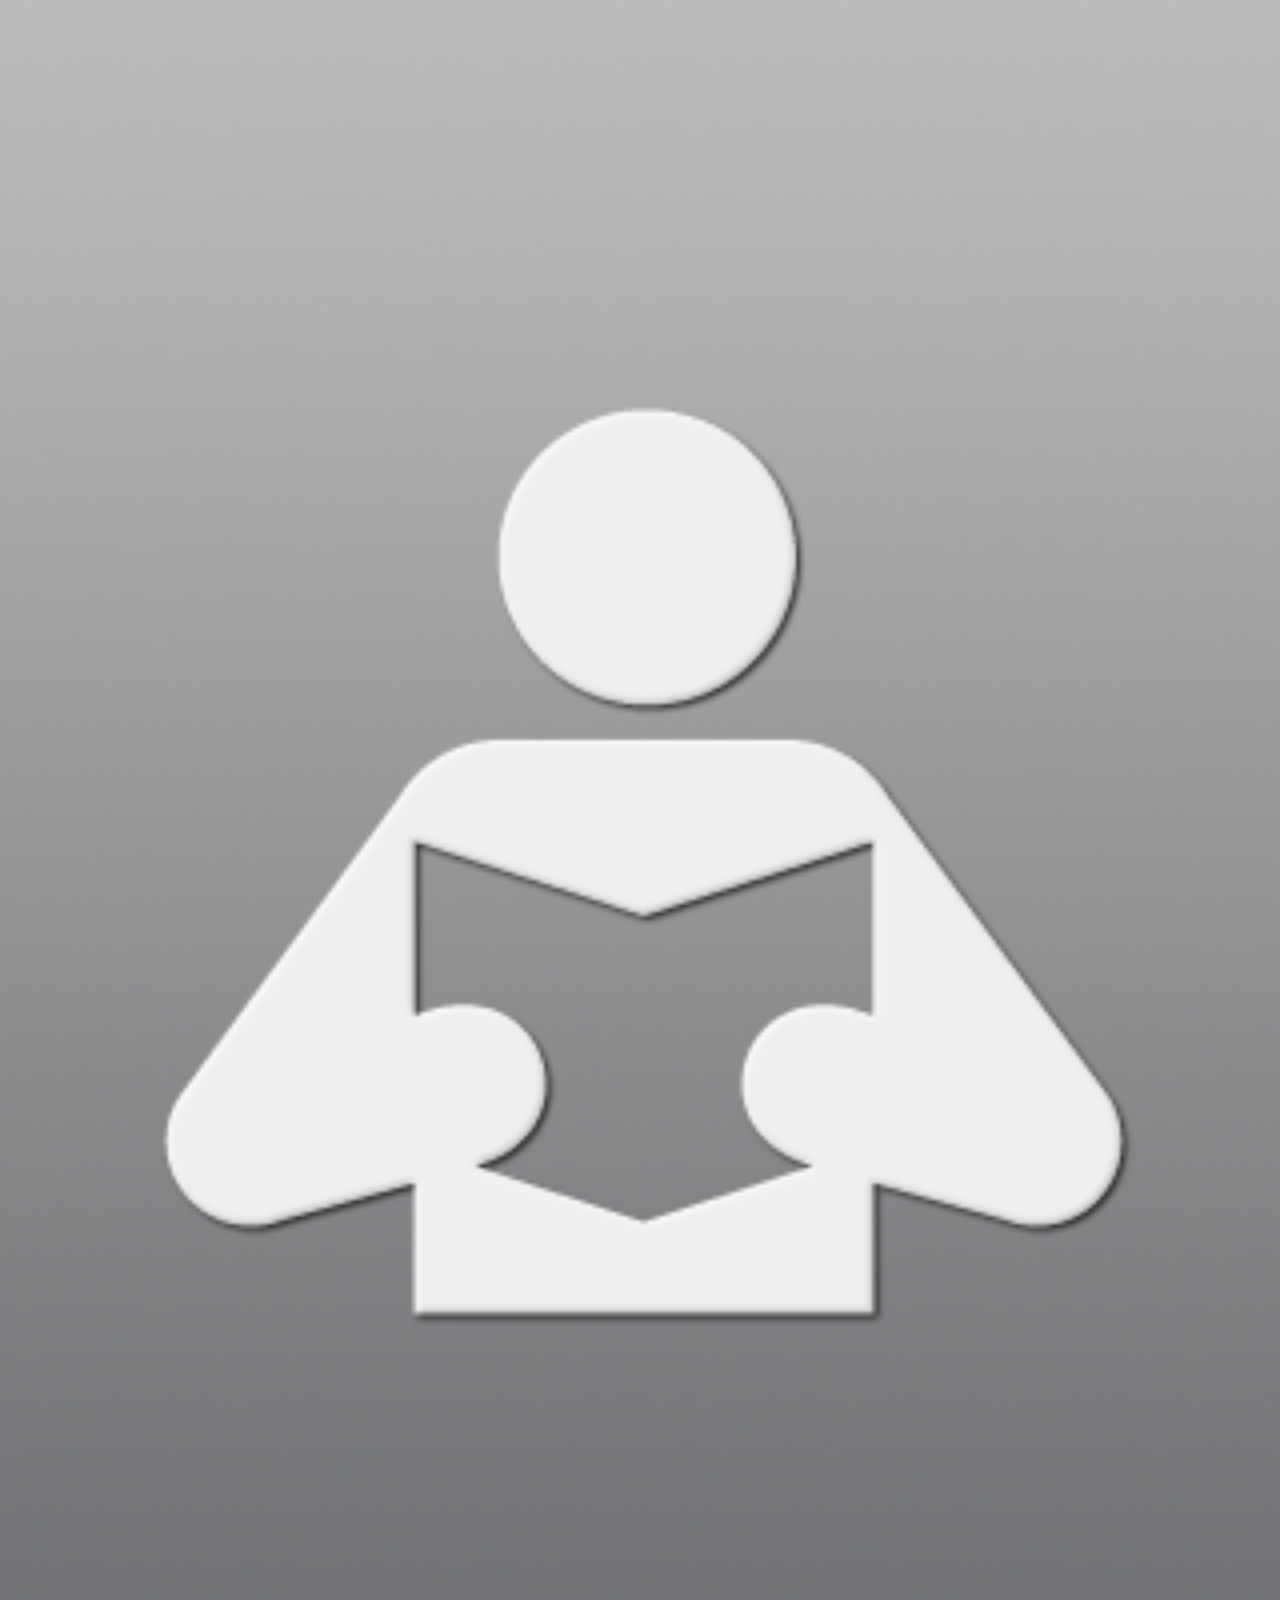
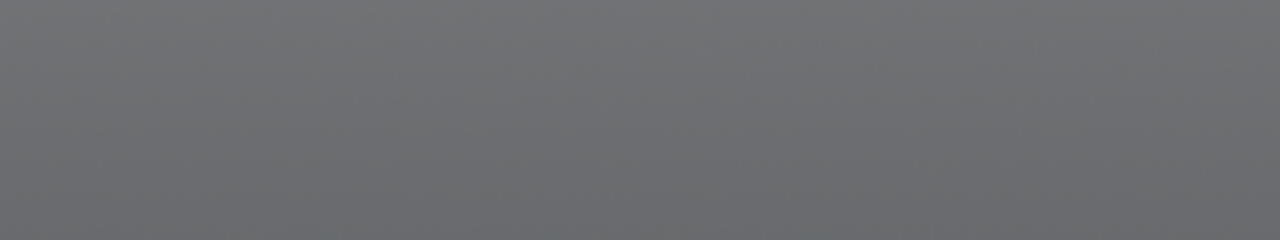
<file: index.html>
<?xml version="1.0" encoding="UTF-8"?>
<html>
<head>
	<title>Hyper Books</title>
    <meta http-equiv="Content-Type" content="text/html; charset=utf-8" />

	<meta name="apple-mobile-web-app-capable" content="yes">
	<meta name="apple-mobile-web-app-status-bar-style" content="black" />
	
	<meta name="viewport" content="initial-scale=1.0">
	<meta name="viewport" content="maximum-scale=1.0">
	<meta name="viewport" content="user-scalable=no">
	<meta name="viewport" content="width=device-width">


	<link rel="apple-touch-icon" href="images/icon.png">
	<link rel="apple-touch-startup-image" href="images/startup.png">	
	<link rel="stylesheet" href="style/book.css" type="text/css" media="screen" title="no title" charset="utf-8">
		
	<script>
		if(window.location.href.indexOf('debug')>-1)
		{
			
			alert('sreen-width/height='+window.innerWidth+"/"+window.innerHeight);	
			alert('sreen-width/height='+screen.width+"/"+screen.height);	
			alert('client-width/height='+document.documentElement.clientWidth+"/"+document.documentElement.clientHeight);						
		}

		if(navigator.userAgent.toLowerCase().indexOf("android")>-1)
		{
			//a single css with media queries did not work to sep out iphone / android displays
			document.write('<link rel="stylesheet" href="style/android.css" type="text/css" media="screen" title="no title" charset="utf-8">');
		}

		
	</script>
	
	
	<script src="js/config.js" type="text/javascript" charset="utf-8"></script>
	<script src="js/jquery.js" type="text/javascript" charset="utf-8"></script>
	<script src="js/book_storage.js?a" type="text/javascript" charset="utf-8"></script>	
	<script src="js/book_processing.js" type="text/javascript" charset="utf-8"></script>	
	<script src="js/book.js" type="text/javascript" charset="utf-8"></script>

	<script src="http://assets.percentmobile.com/percent_mobile_hash.js" type="text/javascript" charset="utf-8"></script>
	<script>
		var percent_mobile_track_id='78423005067833937195653852051598771668';
	</script>
	
</head>
<body class="width">
	<div id='bar' class="width">
		<div class='top'>
		<div id='home' class='button'>My &nbsp;Books </div>
		<div id='hide_bar' class='button'>Hide Menu</div>		
		<div style='clear:both'></div>
	
		<div  class='title'>Book Title</div>		
		<div  class='authors'>Book Title</div>				
	</div>		
		<div class="menu"><div class="menu_buttons"><div class='menu_button selected' target='locations'>Chapters</div><div class='menu_button selected' target='more_options'>Options</div></div>
			<div class="menu_panels width">
				<ul id='locations' class='menu_panel width' ></ul>
				<ul id='more_options' class='menu_panel width' ></ul>
			</div>
		</div>
		<br/>
	</div>
	<div id='line' ></div>
	<div id='splash' class="panel">
		<img src="images/startup.png" >		
	</div>	
	<div id='rotate'  >
		<canvas width="355" height="181"></canvas>
	</div>
	<div id='loading' class="panel">
		<div style="padding-top:20px">
		<div class='cover'>
			<h1 class="title"></h1>
			by
			<h3 class="authors"></h3>
			<br/>
		</div>
</div>
			<div id="cover_message" class="width"></div>		
	</div>	
	
	<div id='deck' class="panel"></div>		
	
	<div id='all_books' class="panel width">		
		<div class="menu" >
			<div class="menu_buttons" >
				<canvas width="100" height="100" id='logo'></canvas><div class='menu_button selected' target='my_books'>My Books</div><div class='menu_button' target='available_for_download'>Download Books</div><div style="clear:both"></div>
			</div>
			<div class="menu_panels width">
				<ul  id='my_books' class='menu_panel width' style='left:0px;z-index:100;'></ul>
				<ul  id='available_for_download' class='menu_panel width' >
					<div class="menu">
						<div class="menu_buttons">
							<div class='menu_button' target='available_for_download_en'>English</div><div class='menu_button' target='available_for_download_de'>Deutsch</div>
						</div>
						<div class="menu_panels width">
							<ul  id='available_for_download_en' class='menu_panel width' ></ul>
							<ul  id='available_for_download_de' class='menu_panel width' ></ul>		
				</ul>		

			</div>
		</div>
	</div>

	
	<script>
		setTimeout(function(){window.scroll(0,1)},10);
	</script>	
</body>
</html>
</file>
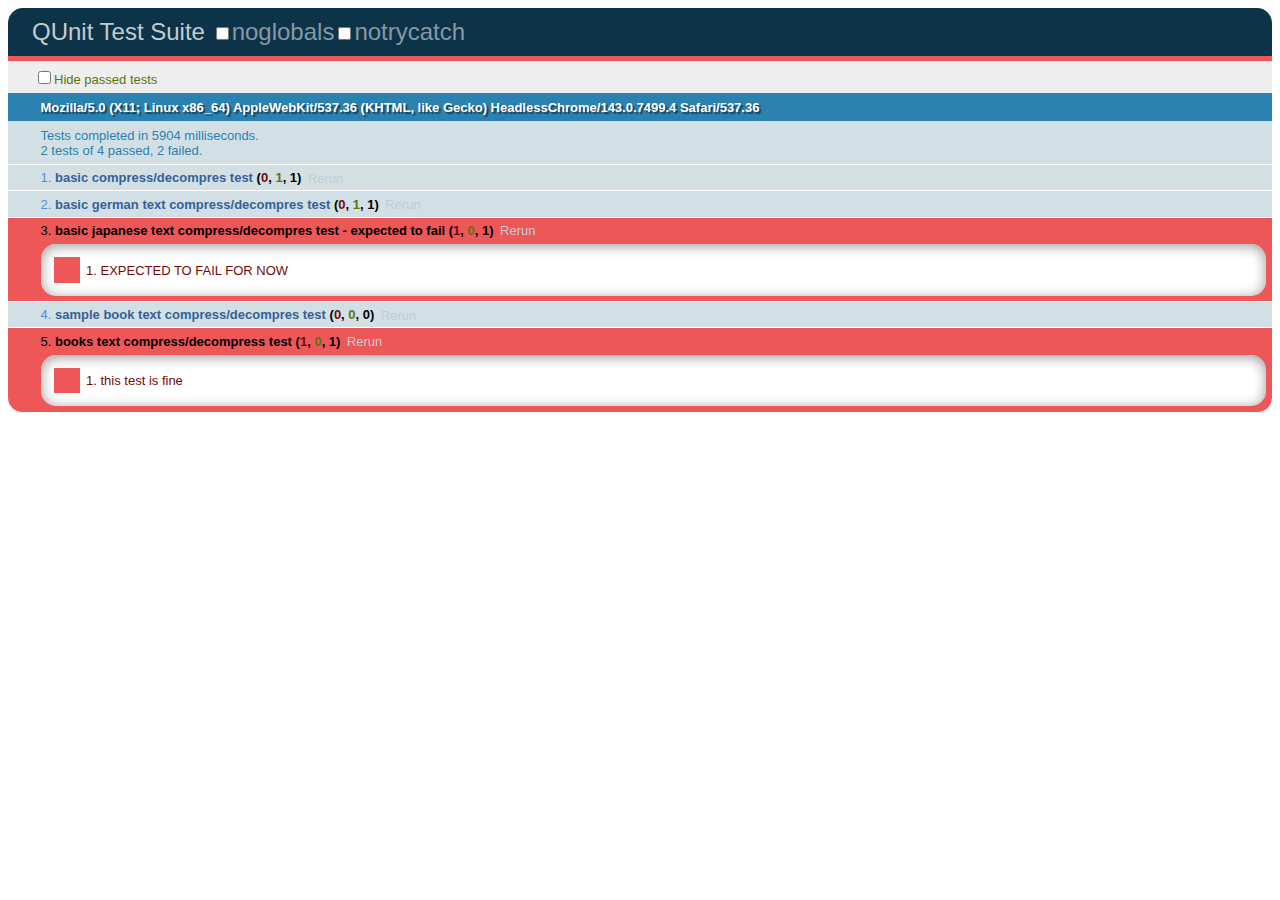
<file: tests/index.html>
<!DOCTYPE html>
<html>
<head>
	<title>QUnit Test Suite</title>
	<link rel="stylesheet" href="qunit/qunit.css" type="text/css" media="screen">
	<script type="text/javascript" src="qunit/qunit.js"></script>	
	<script src="../js/book_storage.js" type="text/javascript" charset="utf-8"></script>
	<script src="../js/jquery.js" type="text/javascript" charset="utf-8"></script>		
	<script type="text/javascript" src="book_storage_test.js"></script>
</head>
<body>
	<h1 id="qunit-header">QUnit Test Suite</h1>
	<h2 id="qunit-banner"></h2>
	<div id="qunit-testrunner-toolbar"></div>
	<h2 id="qunit-userAgent"></h2>
	<ol id="qunit-tests"></ol>
	<div id="qunit-fixture">test markup</div>
</body>
</html>
</file>
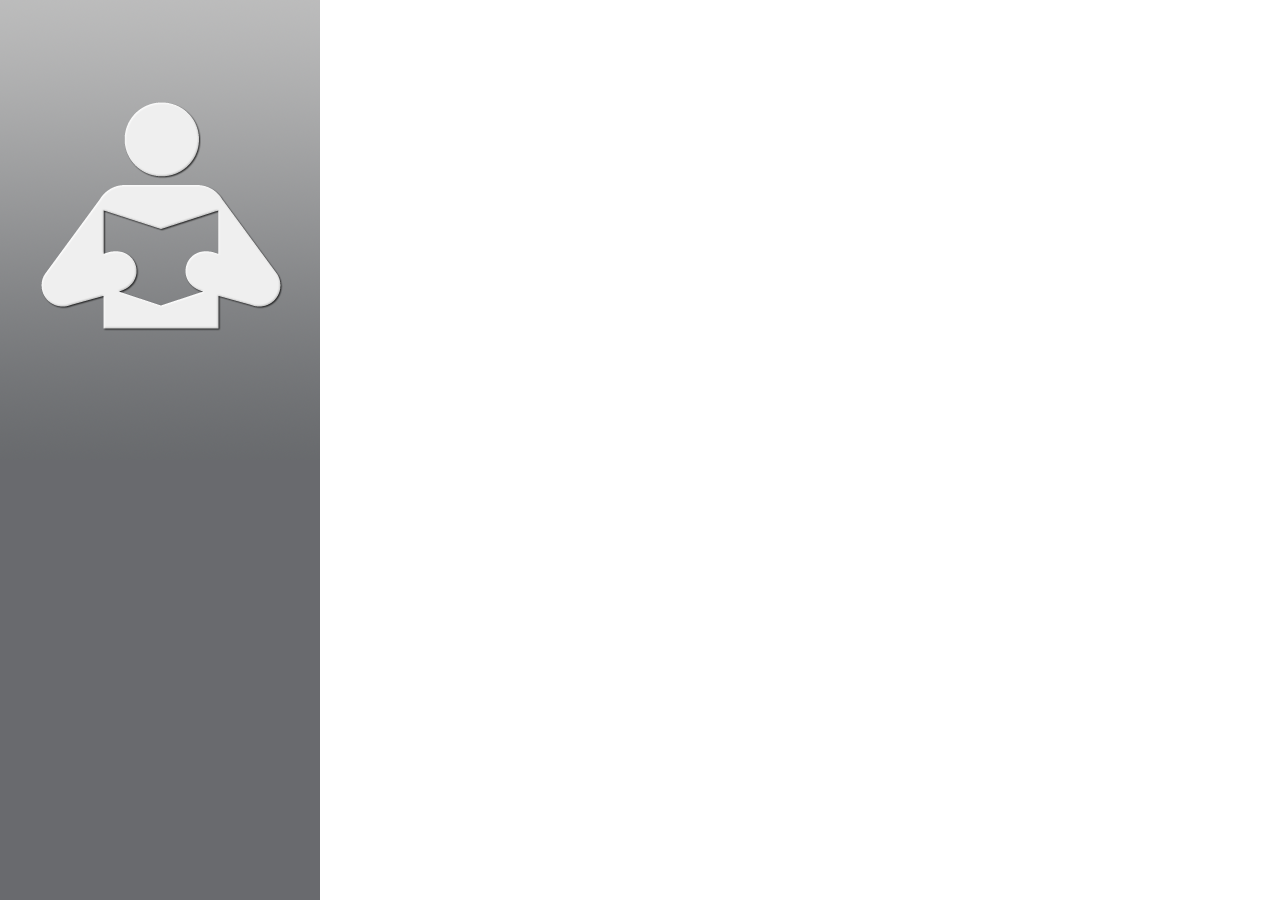
<file: dev.html>
<?xml version="1.0" encoding="UTF-8"?>
<html>
<head>
	<title>Hyper Books</title>
    <meta http-equiv="Content-Type" content="text/html; charset=utf-8" />

	<meta name="apple-mobile-web-app-capable" content="yes">
	<meta name="apple-mobile-web-app-status-bar-style" content="black" />
	
	<meta name="viewport" content="initial-scale=1.0">
	<meta name="viewport" content="maximum-scale=1.0">
	<meta name="viewport" content="user-scalable=no">
	<meta name="viewport" content="width=device-width">


	<link rel="apple-touch-icon-precomposed" href="images/touch-icon-precomposed.png" />
	<link rel="apple-touch-icon-precomposed" sizes="72x72" href="images/touch-icon-72-precomposed.png" />
	<link rel="apple-touch-icon-precomposed" sizes="114x114" href="images/touch-icon-114-precomposed.png" />
	<link rel="apple-touch-icon" href="images/touch-icon-precomposed.png">


	<link rel="apple-touch-startup-image" href="images/startup.png">	
	<link rel="apple-touch-startup-image" sizes="640x960" href="img/splash-screen-640x960.png" />	
	
	<link rel="stylesheet" href="style/book.css" type="text/css" media="screen" title="no title" charset="utf-8">
	
	<!-- Hardcoded with for development -->
	<style>
		.width{width:320px !important;}
	</style>	
	
	<script src="js/jquery.js" type="text/javascript" charset="utf-8"></script>
	<script src="js/book_storage.js" type="text/javascript" charset="utf-8"></script>
	<script src="js/book_processing.js" type="text/javascript" charset="utf-8"></script>
	<script src="js/config.js" type="text/javascript" charset="utf-8"></script>

</head>
<body class="width">
	<div id='bar' class="width">
		<div class='top'>
		<div id='home' class='button'>My &nbsp;Books </div>
		<div id='hide_bar' class='button'>Hide Menu</div>		
		<div style='clear:both'></div>
	
		<div  class='title'>Book Title</div>		
		<div  class='authors'>Book Title</div>				
	</div>		
		<div class="menu"><div class="menu_buttons"><div class='menu_button selected' target='locations'>Chapters</div><div class='menu_button selected' target='more_options'>Options</div></div>
			<div class="menu_panels width">
				<ul id='locations' class='menu_panel width' ></ul>
				<ul id='more_options' class='menu_panel width' ></ul>
			</div>
		</div>
		<br/>
	</div>
	<div id='line' ></div>
	<div id='splash' class="panel">
		<img src="images/startup.png" >		
	</div>	
	<div id='rotate'  >
		<canvas width="355" height="181"></canvas>
	</div>
	<div id='loading' class="panel">
		<div style="padding-top:20px">
		<div class='cover'>
			<h1 class="title"></h1>
			by
			<h3 class="authors"></h3>
			<br/>
			
		</div>
</div>
			<div id="cover_message" class="width"></div>		
<div id="help" class="width">Touch to flip through the book. <br/>Touch + Hold for menu.</div>			
	</div>	
	
	<div id='deck' class="panel"></div>		
	
	<div id='all_books' class="panel width">		
		<div class="menu" >
			<div class="menu_buttons" >
				<canvas width="100" height="100" id='logo'></canvas><div class='menu_button selected' target='my_books'>My Books</div><div class='menu_button' target='available_for_download'>Download Books</div><div style="clear:both"></div>
			</div>
			<div class="menu_panels width">
				<ul  id='my_books' class='menu_panel width' style='left:0px;z-index:100;'></ul>
				<ul  id='available_for_download' class='menu_panel width' >
					<div class="menu">
						<div class="menu_buttons">
							<div class='menu_button' target='available_for_download_en'>English</div><div class='menu_button' target='available_for_download_de'>Deutsch</div>
						</div>
						<div class="menu_panels width">
							<ul  id='available_for_download_en' class='menu_panel width' ></ul>
							<ul  id='available_for_download_de' class='menu_panel width' ></ul>		
				</ul>		

			</div>
		</div>
	</div>

	<script src="js/book.js" type="text/javascript" charset="utf-8"></script>
	
	<script>
		setTimeout(function(){window.scroll(0,1)},10);
	</script>	
</body>
</html>
</file>
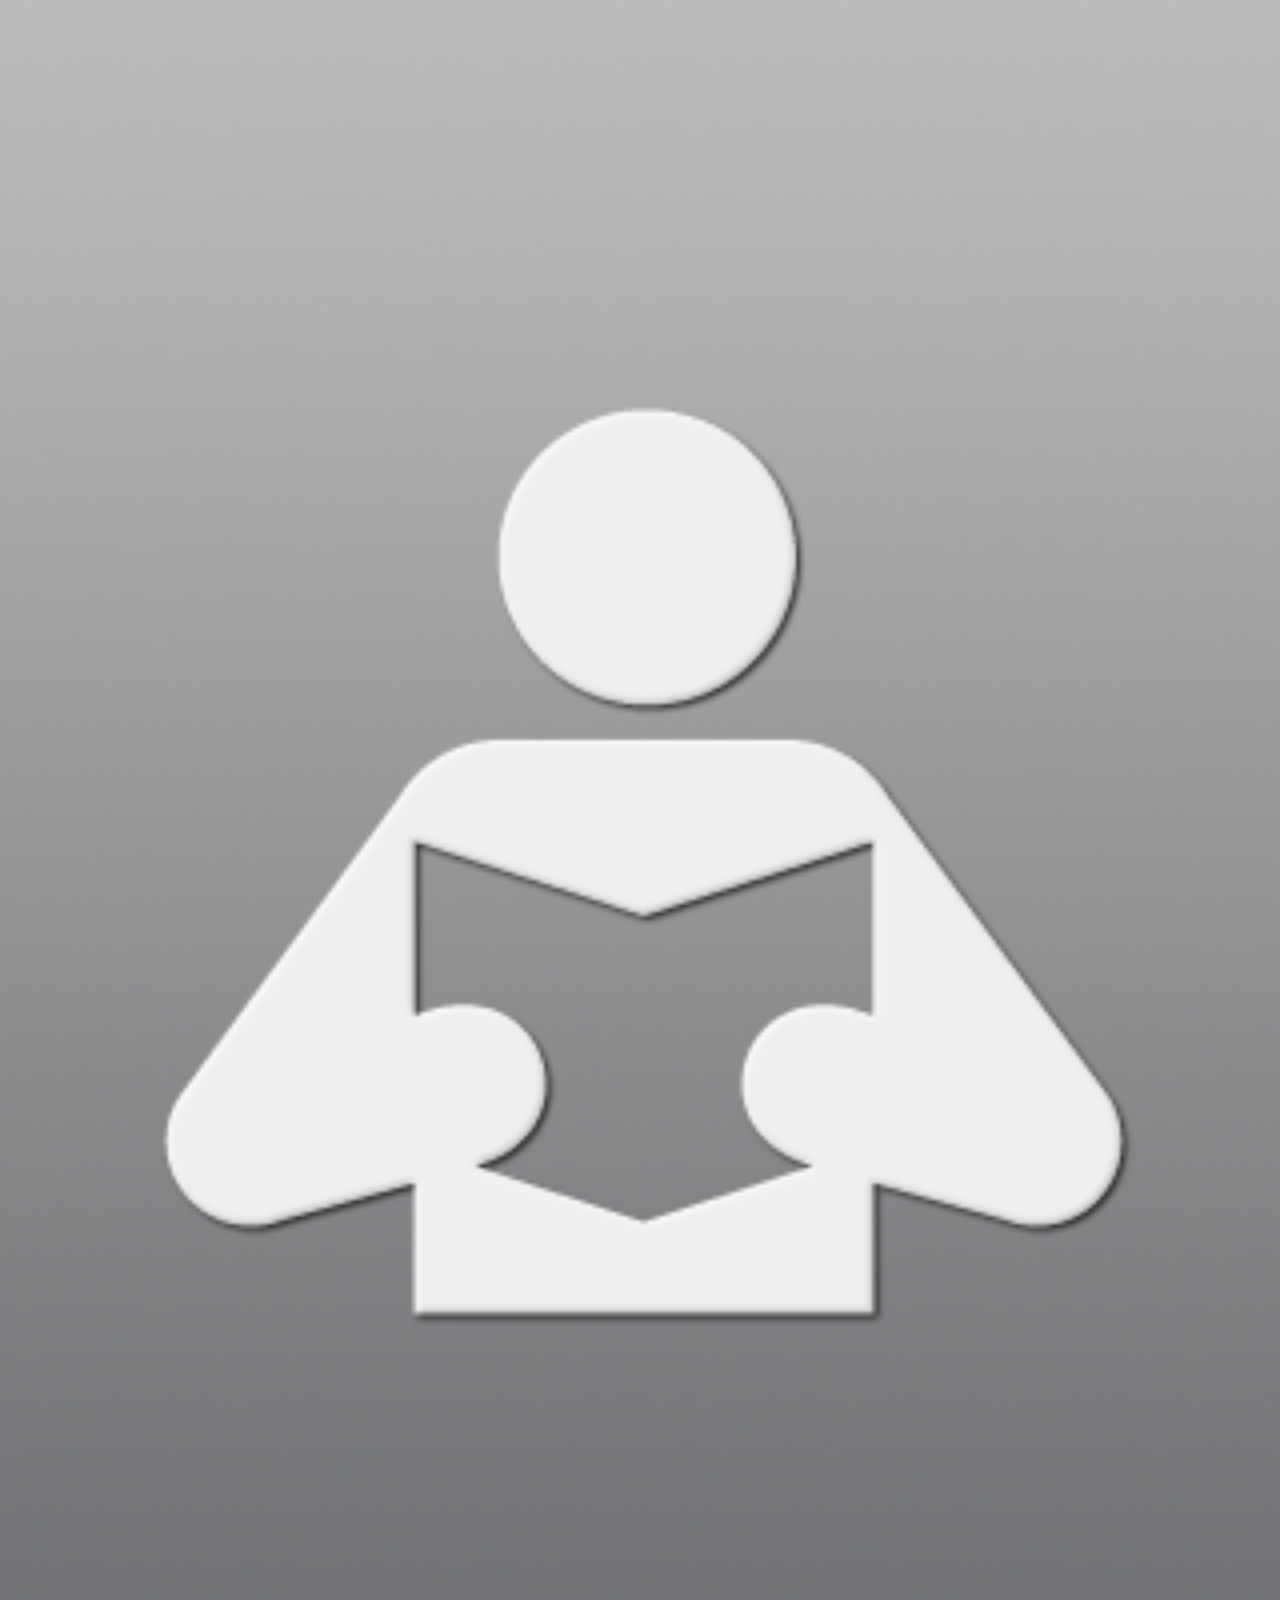
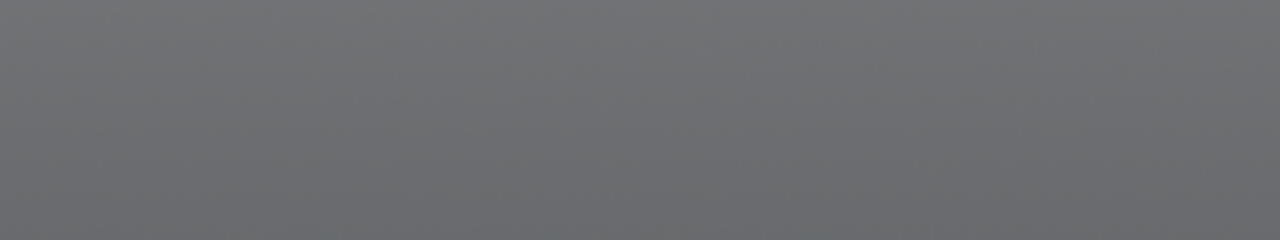
<file: load_all.html>
<?xml version="1.0" encoding="UTF-8"?>
<html>
<head>
	<title>Hyper Books</title>
    <meta http-equiv="Content-Type" content="text/html; charset=utf-8" />

	<meta name="apple-mobile-web-app-capable" content="yes">
	<meta name="apple-mobile-web-app-status-bar-style" content="black" />
	
	<meta name="viewport" content="initial-scale=1.0">
	<meta name="viewport" content="maximum-scale=1.0">
	<meta name="viewport" content="user-scalable=no">
	<meta name="viewport" content="width=device-width">


	<link rel="apple-touch-icon-precomposed" href="images/touch-icon-precomposed.png" />
	<link rel="apple-touch-icon-precomposed" sizes="72x72" href="images/touch-icon-72-precomposed.png" />
	<link rel="apple-touch-icon-precomposed" sizes="114x114" href="images/touch-icon-114-precomposed.png" />
	<link rel="apple-touch-icon" href="images/touch-icon-precomposed.png">


	<link rel="apple-touch-startup-image" href="images/startup.png">	
	<link rel="apple-touch-startup-image" sizes="640x960" href="img/startup-640x960.png" />	
	
	<link rel="stylesheet" href="style/book.css" type="text/css" media="screen" title="no title" charset="utf-8">
	
	<!-- Hardcoded with for development -->

	
	<script src="js/jquery.js" type="text/javascript" charset="utf-8"></script>
	<script src="js/book_storage.js" type="text/javascript" charset="utf-8"></script>
	<script src="js/book_processing.js" type="text/javascript" charset="utf-8"></script>
	<script src="js/config.js" type="text/javascript" charset="utf-8"></script>


</head>
<body class="width">
	<div id='bar' class="width">
		<div class='top'>
		<div id='home' class='button'>My &nbsp;Books </div>
		<div id='hide_bar' class='button'>Hide Menu</div>		
		<div style='clear:both'></div>
	
		<div  class='title'>Book Title</div>		
		<div  class='authors'>Book Title</div>				
	</div>		
		<div class="menu"><div class="menu_buttons"><div class='menu_button selected' target='locations'>Chapters</div><div class='menu_button selected' target='more_options'>Options</div></div>
			<div class="menu_panels width">
				<ul id='locations' class='menu_panel width' ></ul>
				<ul id='more_options' class='menu_panel width' ></ul>
			</div>
		</div>
		<br/>
	</div>
	<div id='line' ></div>
	<div id='splash' class="panel">
		<img src="images/startup.png" >		
	</div>	
	<div id='rotate'  >
		<canvas width="355" height="181"></canvas>
	</div>
	<div id='loading' class="panel">
		<div style="padding-top:20px">
		<div class='cover'>
			<h1 class="title"></h1>
			by
			<h3 class="authors"></h3>
			<br/>
			
		</div>
</div>
			<div id="cover_message" class="width"></div>		
<div id="help" class="width">Touch to flip through the book. <br/>Touch + Hold for menu.</div>			
	</div>	
	
	<div id='deck' class="panel"></div>		
	
	<div id='all_books' class="panel width">		
		<div class="menu" >
			<div class="menu_buttons" >
				<canvas width="100" height="100" id='logo'></canvas><div class='menu_button selected' target='my_books'>My Books</div><div class='menu_button' target='available_for_download'>Download Books</div><div style="clear:both"></div>
			</div>
			<div class="menu_panels width">
				<ul  id='my_books' class='menu_panel width' style='left:0px;z-index:100;'></ul>
				<ul  id='available_for_download' class='menu_panel width' >
					<div class="menu">
						<div class="menu_buttons">
							<div class='menu_button' target='available_for_download_en'>English</div><div class='menu_button' target='available_for_download_de'>Deutsch</div>
						</div>
						<div class="menu_panels width">
							<ul  id='available_for_download_en' class='menu_panel width' ></ul>
							<ul  id='available_for_download_de' class='menu_panel width' ></ul>		
				</ul>		

			</div>
		</div>
	</div>
<script>
var load_all=true;
conf.storage.sqlite= sqlite_storage({
					short_name:'_library_test' ,
					display_name : 'books' ,
					version : '1.0' ,					
					max_size : 5*1024*1024
		});
</script>

	<script src="js/book.js" type="text/javascript" charset="utf-8"></script>
	
	<script>
		setTimeout(function(){window.scroll(0,1)},10);
	</script>	
</body>
</html>
</file>
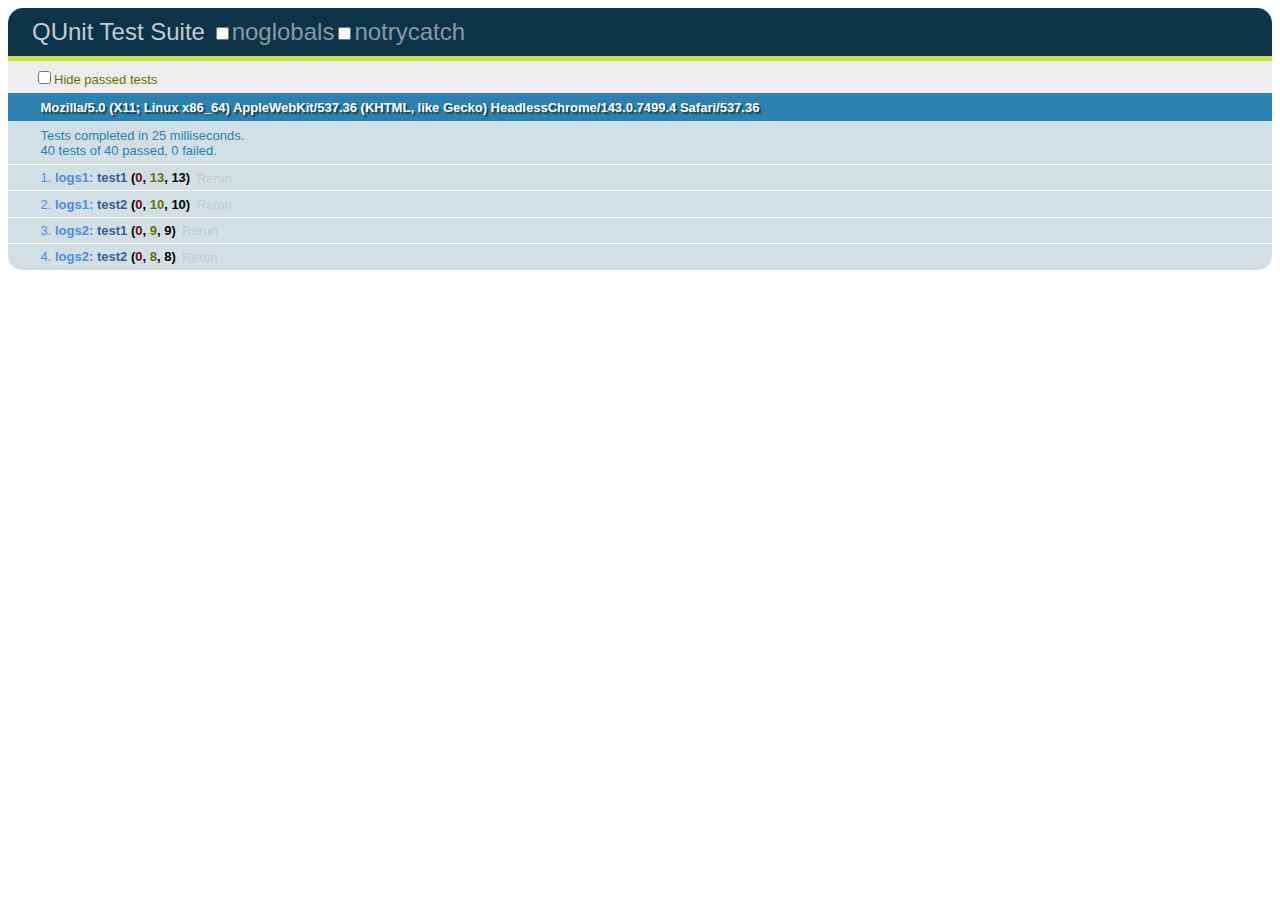
<file: tests/logs.html>
<!DOCTYPE html>
<html>
<head>
	<title>QUnit Test Suite</title>
	<link rel="stylesheet" href="../qunit/qunit.css" type="text/css" media="screen">
	<script type="text/javascript" src="../qunit/qunit.js"></script>
	<script type="text/javascript" src="logs.js"></script>
</head>
<body>
	<h1 id="qunit-header">QUnit Test Suite</h1>
	<h2 id="qunit-banner"></h2>
	<div id="qunit-testrunner-toolbar"></div>
	<h2 id="qunit-userAgent"></h2>
	<ol id="qunit-tests"></ol>
	<div id="qunit-fixture">test markup</div>
</body>
</html>
</file>
<file: style/book.css>
body{padding:0;margin:0;font-family:Helvetica;font-size:1.0em;color:#333;-webkit-user-select:none;-webkit-text-size-adjust:none;background:white; overflow-x:hidden;}

a {text-decoration:none;}
li,ul{padding:0;margin:0;list-style:none;-webkit-margin-before: 0em; -webkit-padding-start: 0px;}

#deck {display:none; overflow:hidden;width: 320px; position: relative;height:150%; }
.page {font-family:'Georgia';text-align:justify;background:#fdf1d9;color:#554a36; padding:20px 30px 30px 20px;line-height:22px;font-size:13pt;-webkit-transform-style: preserve-3d;}
.phantom {position:absolute;left:0px;top:0px;opacity:0;z-index:-5;width:320px;min-height:460px;}	
.width{width:100% ;}
#deck > *, .phantom > * {width:280px; height:410px;position:absolute;left:0px;top:0px;}

.cover {text-align:center;}
.cover .title{font-size:24pt;line-height: 32px}
.cover .author{font-size:18pt;}

.page .chapter_title {font-weight:bold;text-align:center;padding-top:0px;margin-top:2px;margin-bottom:-1px;border-top:1px solid black;border-bottom:1px solid black;}



.button {float:left; margin:5px; padding:4px;background:#555;-webkit-border-radius:5px;border-radius:5px;color:#333;}

.menu {clear:both; background:#aaa;overflow-x:hidden;}
.menu .menu	{clear:both; background:#bbb;overflow:hidden;}
.menu .menu_buttons { clear:both; font-size:0.9em; color:#444; 	}
.menu .menu .menu_buttons{ background:#eee; font-size:0.8em; }
.menu .menu_button{	float:left; margin:5px; padding:4px;background:#555;-webkit-border-radius:5px;border-radius:5px;color:#ddd;-webkit-box-shadow:2px 2px 2px #333;}

.menu .menu .menu_button{ }
.menu .menu_panels {clear:both;	width: 100%; overflow-x:hidden;}
.menu .menu_panel{ position: absolute;	left:0; -webkit-transition: all 0.2s ease;   z-index:20;background:white; -webkit-transform-style: preserve-3d;	-webkit-backface-visibility: hidden;
	-webkit-box-sizing: border-box;
	box-sizing: border-box;	display:none }

.menu .selected  {;-webkit-box-shadow:2px 2px 1px #333;font-weight:bold;}

#line {border:1px solid #bbb;display:none;opacity:0.8;position:absolute;left:110px;top:8px;width:100px;z-index:1000;height:5px;-webkit-border-radius:3px;}


#line .left {background: #bbb;height:100%;}	
#line.in_bar {border:1px solid #444;top:14px;}
#line.in_bar .left {background: #444;}
#bar .menu_button{ background:#656565; font-size:0.9em; }
#bar {display:none;background:white;width:100%;z-index:5;color:#444;overflow:hidden;position:absolute;left:0px;top:0px;height:100%;}
#bar .top{background:#aaa;}
#bar .button { font-size:0.9em; opacity:0.8;-webkit-border-radius:6px; border-radius:6px;background:#333;color:ccc; }
#bar .header { clear:both;font-weight:bold;font-size:0.7em;text-align:center;padding-top:5px;}
#bar .title { font-size:0.9em; text-align:center; font-weight:bold; margin-top:12px; text-shadow: 0px 1px 1px #666; padding-left:10px;padding-right:10px;}
#bar .authors { text-align:center; font-size:0.7em; padding-bottom:12px; }
#hide_bar {float:right;margin-right:5px;}

#locations {clear:both;padding-top:5px;background:white;min-height:100%;}
#locations li{list-style:none;padding-left:10px;padding-top:8px;padding-bottom:8px;border-bottom:1px dotted #aaa;clear:both;color:#333;font-size:0.9em;text-shadow: 0px 1px 1px #aaa;}


#rotate {display:none;z-index:30000;position:absolute;left:0px;top:0px;height:489px;width:480px;text-align:center;background:#fdf1d9;}
#rotate canvas{padding-top:45px;}

#status {position:absolute;left:0px;top:00px;z-index:20000;width:100%;color:#444;line-height:24px;font-size:18pt;min-height:50px;padding-top:10px;padding-bottom:10px;text-align:center;opacity:0.95;background:#aaa;text-shadow: 0px 1px 1px #444; }

#status .progress {font-size:0.6em; padding:5px;}

#loading {font-family:'Georgia';display:none;background:#fdf1d9;height:100%;}
#loading .cover{padding-top:70px;}
#cover_message {text-align:center;font-style:italic;position:absolute;left:0px;top:0px;color:#e3f0d4;background:#5c5d61;padding-top:4px;padding-bottom:4px;font-family:Helvetica;}


#all_books {position:absolute;left:0px;top:0px;width:100%;display:none;	}


#all_books > .menu > .menu_buttons > .menu_button {margin-top:10px; }

#available_for_download_en,#available_for_download_de,#available_for_download {border-top:1px solid #999;}

#all_books ul{margin-bottom:10px;color:#333;}
#all_books li{padding:10px;;border-bottom:1px dotted #aaa;}
#all_books li .title{font-weight:bold;font-size:0.8em;text-shadow: 0px 1px 1px #aaa;}
#all_books li .authors{font-weight:normal;font-size:0.8em;}
#all_books .state {float:right;-webkit-border-radius:2px;padding:4px;border:1px solid black;font-size:0.8em;vertical-align:middle;margin-left:8px;margin-right:4px;}

#all_books .detail_panel {display:none;clear:both;height:40px;}
#all_books .detail_panel .button {background:#bbb;color:#666;border:1px solid #333;padding:3px;-webkit-border-radius:3px;border-radius:3px;margin-bottom:4px;border:none;font-size:0.8em;margin-left:0px;margin-right:4px;}

#splash	{background:#696a6e;color: #fdf1d9; height:100%; width:100%; display:block;}
#splash img {width:100%;}

#logo {float:right;height:38px;width:38px;padding-right:4px;padding-top:4px;}


#more_options {clear:both;padding-top:5px;background:white;min-height:100%;}
#more_options li{list-style:none;padding-left:10px;padding-top:8px;padding-bottom:8px;border-bottom:1px dotted #aaa;clear:both;color:#333;font-size:0.9em;text-shadow: 0px 1px 1px #aaa;}


.intro	{ padding:20px;text-align:justify;}




#help {font-style:italic;font-size:small;text-align:center;padding-top:30px;}




/*  iPad Type */
@media only screen and (min-device-width: 768px) and (max-device-width: 1024px)
{
	#deck, body,.phantom {width:768px !important;height:1024px !important;}
	.width{width:768px !important;}	
	#deck > *,.phantom > *  {float:left;width:608px; height:844px;}
	.page{ 	padding:60px 80px 100px 80px;line-height:40px;font-size:24pt;}
	#line {position:absolute;left:285px;top:20px;width:200px;height:16px;}
	
	#rotate {height:690px !important;width:1024px !important;padding-top:150px;}
	
	.intro  { padding:100px; font-size:2em;}
	h1 {font-size:2.4em !important;padding:4px;}
	
	.menu .menu_panel  {min-height:880px !important;}
	.menu .menu_buttons { font-size:1.6em;margin-right:10px;}
	.menu .menu .menu_buttons { font-size:1.8em }	
	.menu .menu_button{  margin:18px 12px 18px 12px !important;}	
	.menu .menu_panels {width: 768px; height:700px;}	

	
	li{padding-left:20px !important;}
	.detail_panel .button {font-size:1.4em;padding:6px;}
	
	#all_books li .title{font-size:1.6em;}
	#all_books li .authors{font-size:1.6em;}
#all_books .state {float:right;-webkit-border-radius:2px;padding:4px;border:1px solid black;font-size:1.2em;vertical-align:middle;margin-left:8px;margin-right:18px;margin-top:8px;}	
	
	#locations li {font-size:1.6em;}
	#more_options li {font-size:1.6em;}
	#bar .button {font-size:1.4em;} 	
	
	#bar .title {font-size:1.4em;} 	
	#bar .authors {font-size:1.3em;} 
		
	#status {font-size:2.4em;padding-top:20px;padding-bottom:20px;}		
	

	.cover .title{font-size:2.4em;line-height:0.9em;}
	.cover .author{font-size:1.4pt;}		
	
	#logo {float:right;height:58px;width:58px;padding-right:4px;padding-top:8px;}	
	
	.button {float:left; margin:8px; padding:8px;}	
	
}
</file>
<file: style/android.css>
/*  480x854 Android */
@media only screen and  (min-device-width: 480px) and (max-device-height: 854px)
{
	body {height:520px !important;}
	#deck > *, .phantom > * {height:500px !important;}	
}

/*  320x508 (a version of 480x800) Android */
@media only screen and  (min-device-width: 320px) and (max-device-height: 508px)
{
	body {height:508px !important;}	
	#deck > *, .phantom > * {height:468px !important;}	
}

/*/*  480x800 Android */
@media only screen and   (min-device-width: 460px) and  (min-device-height: 700px)  and  (max-device-height: 800px) 
{
	body,#deck {height:880px !important;width: 480px !important;}	
	#line {position:absolute;left:180px;top:10px;width:120px;height:10px;}
	.width{width:480px !important;}
	.menu .menu_panels {width: 480px; height:800px;}	
	.menu .menu_panel:nth-child(2){left:-480px;}	
	#deck > *, .phantom > * {height:660px !important;width: 400px !important;padding:40px 40px 280px 40px;}		
}

/*  Galaxy Tab */
@media only screen and  (min-device-width: 399px) and (max-device-width: 400px) and (min-device-height: 599px) and (max-device-height: 657px)
{
	body,#deck,.phantom {width:400px !important;height:657px !important;}
	#line {position:absolute;left:140px;top:10px;width:120px;height:10px;}
	.width{width:400px !important;}	
	#deck > *, .phantom > * {height:590px !important;width:320px; padding:30px 40px 60px 40px;}	
	
	.menu .menu_panels {width: 400px; height:657px;}	
	.menu .menu_panel:nth-child(2){left:-400px;}
	
	#current_book {font-size:1.8em;padding-top:20px;padding-bottom:20px;}
	.page {line-height:28px;}
}
</file>
<file: tests/qunit/qunit.css>
/** Font Family and Sizes */

#qunit-tests, #qunit-header, #qunit-banner, #qunit-testrunner-toolbar, #qunit-userAgent, #qunit-testresult {
	font-family: "Helvetica Neue Light", "HelveticaNeue-Light", "Helvetica Neue", Calibri, Helvetica, Arial;
}

#qunit-testrunner-toolbar, #qunit-userAgent, #qunit-testresult, #qunit-tests li { font-size: small; }
#qunit-tests { font-size: smaller; }


/** Resets */

#qunit-tests, #qunit-tests ol, #qunit-header, #qunit-banner, #qunit-userAgent, #qunit-testresult {
	margin: 0;
	padding: 0;
}


/** Header */

#qunit-header {
	padding: 0.5em 0 0.5em 1em;

	color: #8699a4;
	background-color: #0d3349;

	font-size: 1.5em;
	line-height: 1em;
	font-weight: normal;
	
	border-radius: 15px 15px 0 0;
	-moz-border-radius: 15px 15px 0 0;
	-webkit-border-top-right-radius: 15px;
	-webkit-border-top-left-radius: 15px;
}

#qunit-header a {
	text-decoration: none;
	color: #c2ccd1;
}

#qunit-header a:hover,
#qunit-header a:focus {
	color: #fff;
}

#qunit-banner {
	height: 5px;
}

#qunit-testrunner-toolbar {
	padding: 0.5em 0 0.5em 2em;
	color: #5E740B;
	background-color: #eee;
}

#qunit-userAgent {
	padding: 0.5em 0 0.5em 2.5em;
	background-color: #2b81af;
	color: #fff;
	text-shadow: rgba(0, 0, 0, 0.5) 2px 2px 1px;
}


/** Tests: Pass/Fail */

#qunit-tests {
	list-style-position: inside;
}

#qunit-tests li {
	padding: 0.4em 0.5em 0.4em 2.5em;
	border-bottom: 1px solid #fff;
	list-style-position: inside;
}

#qunit-tests.hidepass li.pass, #qunit-tests.hidepass li.running  {
	display: none;
}

#qunit-tests li strong {
	cursor: pointer;
}

#qunit-tests li a {
	padding: 0.5em;
	color: #c2ccd1;
	text-decoration: none;
}
#qunit-tests li a:hover,
#qunit-tests li a:focus {
	color: #000;
}

#qunit-tests ol {
	margin-top: 0.5em;
	padding: 0.5em;
	
	background-color: #fff;
	
	border-radius: 15px;
	-moz-border-radius: 15px;
	-webkit-border-radius: 15px;
	
	box-shadow: inset 0px 2px 13px #999;
	-moz-box-shadow: inset 0px 2px 13px #999;
	-webkit-box-shadow: inset 0px 2px 13px #999;
}

#qunit-tests table {
	border-collapse: collapse;
	margin-top: .2em;
}

#qunit-tests th {
	text-align: right;
	vertical-align: top;
	padding: 0 .5em 0 0;
}

#qunit-tests td {
	vertical-align: top;
}

#qunit-tests pre {
	margin: 0;
	white-space: pre-wrap;
	word-wrap: break-word;
}

#qunit-tests del {
	background-color: #e0f2be;
	color: #374e0c;
	text-decoration: none;
}

#qunit-tests ins {
	background-color: #ffcaca;
	color: #500;
	text-decoration: none;
}

/*** Test Counts */

#qunit-tests b.counts                       { color: black; }
#qunit-tests b.passed                       { color: #5E740B; }
#qunit-tests b.failed                       { color: #710909; }

#qunit-tests li li {
	margin: 0.5em;
	padding: 0.4em 0.5em 0.4em 0.5em;
	background-color: #fff;
	border-bottom: none;
	list-style-position: inside;
}

/*** Passing Styles */

#qunit-tests li li.pass {
	color: #5E740B;
	background-color: #fff;
	border-left: 26px solid #C6E746;
}

#qunit-tests .pass                          { color: #528CE0; background-color: #D2E0E6; }
#qunit-tests .pass .test-name               { color: #366097; }
 
#qunit-tests .pass .test-actual,
#qunit-tests .pass .test-expected           { color: #999999; }

#qunit-banner.qunit-pass                    { background-color: #C6E746; }

/*** Failing Styles */

#qunit-tests li li.fail {
	color: #710909;
	background-color: #fff;
	border-left: 26px solid #EE5757;
}

#qunit-tests > li:last-child {
	border-radius: 0 0 15px 15px;
	-moz-border-radius: 0 0 15px 15px;
	-webkit-border-bottom-right-radius: 15px;
	-webkit-border-bottom-left-radius: 15px;
}

#qunit-tests .fail                          { color: #000000; background-color: #EE5757; }
#qunit-tests .fail .test-name,
#qunit-tests .fail .module-name             { color: #000000; }

#qunit-tests .fail .test-actual             { color: #EE5757; }
#qunit-tests .fail .test-expected           { color: green;   }

#qunit-banner.qunit-fail                    { background-color: #EE5757; }


/** Result */

#qunit-testresult {
	padding: 0.5em 0.5em 0.5em 2.5em;

	color: #2b81af;
	background-color: #D2E0E6;

	border-bottom: 1px solid white;
}

/** Fixture */

#qunit-fixture {
	position: absolute;
	top: -10000px;
	left: -10000px;
}
</file>
<file: qunit/qunit.css>
/** Font Family and Sizes */

#qunit-tests, #qunit-header, #qunit-banner, #qunit-testrunner-toolbar, #qunit-userAgent, #qunit-testresult {
	font-family: "Helvetica Neue Light", "HelveticaNeue-Light", "Helvetica Neue", Calibri, Helvetica, Arial;
}

#qunit-testrunner-toolbar, #qunit-userAgent, #qunit-testresult, #qunit-tests li { font-size: small; }
#qunit-tests { font-size: smaller; }


/** Resets */

#qunit-tests, #qunit-tests ol, #qunit-header, #qunit-banner, #qunit-userAgent, #qunit-testresult {
	margin: 0;
	padding: 0;
}


/** Header */

#qunit-header {
	padding: 0.5em 0 0.5em 1em;

	color: #8699a4;
	background-color: #0d3349;

	font-size: 1.5em;
	line-height: 1em;
	font-weight: normal;
	
	border-radius: 15px 15px 0 0;
	-moz-border-radius: 15px 15px 0 0;
	-webkit-border-top-right-radius: 15px;
	-webkit-border-top-left-radius: 15px;
}

#qunit-header a {
	text-decoration: none;
	color: #c2ccd1;
}

#qunit-header a:hover,
#qunit-header a:focus {
	color: #fff;
}

#qunit-banner {
	height: 5px;
}

#qunit-testrunner-toolbar {
	padding: 0.5em 0 0.5em 2em;
	color: #5E740B;
	background-color: #eee;
}

#qunit-userAgent {
	padding: 0.5em 0 0.5em 2.5em;
	background-color: #2b81af;
	color: #fff;
	text-shadow: rgba(0, 0, 0, 0.5) 2px 2px 1px;
}


/** Tests: Pass/Fail */

#qunit-tests {
	list-style-position: inside;
}

#qunit-tests li {
	padding: 0.4em 0.5em 0.4em 2.5em;
	border-bottom: 1px solid #fff;
	list-style-position: inside;
}

#qunit-tests.hidepass li.pass, #qunit-tests.hidepass li.running  {
	display: none;
}

#qunit-tests li strong {
	cursor: pointer;
}

#qunit-tests li a {
	padding: 0.5em;
	color: #c2ccd1;
	text-decoration: none;
}
#qunit-tests li a:hover,
#qunit-tests li a:focus {
	color: #000;
}

#qunit-tests ol {
	margin-top: 0.5em;
	padding: 0.5em;
	
	background-color: #fff;
	
	border-radius: 15px;
	-moz-border-radius: 15px;
	-webkit-border-radius: 15px;
	
	box-shadow: inset 0px 2px 13px #999;
	-moz-box-shadow: inset 0px 2px 13px #999;
	-webkit-box-shadow: inset 0px 2px 13px #999;
}

#qunit-tests table {
	border-collapse: collapse;
	margin-top: .2em;
}

#qunit-tests th {
	text-align: right;
	vertical-align: top;
	padding: 0 .5em 0 0;
}

#qunit-tests td {
	vertical-align: top;
}

#qunit-tests pre {
	margin: 0;
	white-space: pre-wrap;
	word-wrap: break-word;
}

#qunit-tests del {
	background-color: #e0f2be;
	color: #374e0c;
	text-decoration: none;
}

#qunit-tests ins {
	background-color: #ffcaca;
	color: #500;
	text-decoration: none;
}

/*** Test Counts */

#qunit-tests b.counts                       { color: black; }
#qunit-tests b.passed                       { color: #5E740B; }
#qunit-tests b.failed                       { color: #710909; }

#qunit-tests li li {
	margin: 0.5em;
	padding: 0.4em 0.5em 0.4em 0.5em;
	background-color: #fff;
	border-bottom: none;
	list-style-position: inside;
}

/*** Passing Styles */

#qunit-tests li li.pass {
	color: #5E740B;
	background-color: #fff;
	border-left: 26px solid #C6E746;
}

#qunit-tests .pass                          { color: #528CE0; background-color: #D2E0E6; }
#qunit-tests .pass .test-name               { color: #366097; }
 
#qunit-tests .pass .test-actual,
#qunit-tests .pass .test-expected           { color: #999999; }

#qunit-banner.qunit-pass                    { background-color: #C6E746; }

/*** Failing Styles */

#qunit-tests li li.fail {
	color: #710909;
	background-color: #fff;
	border-left: 26px solid #EE5757;
}

#qunit-tests > li:last-child {
	border-radius: 0 0 15px 15px;
	-moz-border-radius: 0 0 15px 15px;
	-webkit-border-bottom-right-radius: 15px;
	-webkit-border-bottom-left-radius: 15px;
}

#qunit-tests .fail                          { color: #000000; background-color: #EE5757; }
#qunit-tests .fail .test-name,
#qunit-tests .fail .module-name             { color: #000000; }

#qunit-tests .fail .test-actual             { color: #EE5757; }
#qunit-tests .fail .test-expected           { color: green;   }

#qunit-banner.qunit-fail                    { background-color: #EE5757; }


/** Result */

#qunit-testresult {
	padding: 0.5em 0.5em 0.5em 2.5em;

	color: #2b81af;
	background-color: #D2E0E6;

	border-bottom: 1px solid white;
}

/** Fixture */

#qunit-fixture {
	position: absolute;
	top: -10000px;
	left: -10000px;
}
</file>
